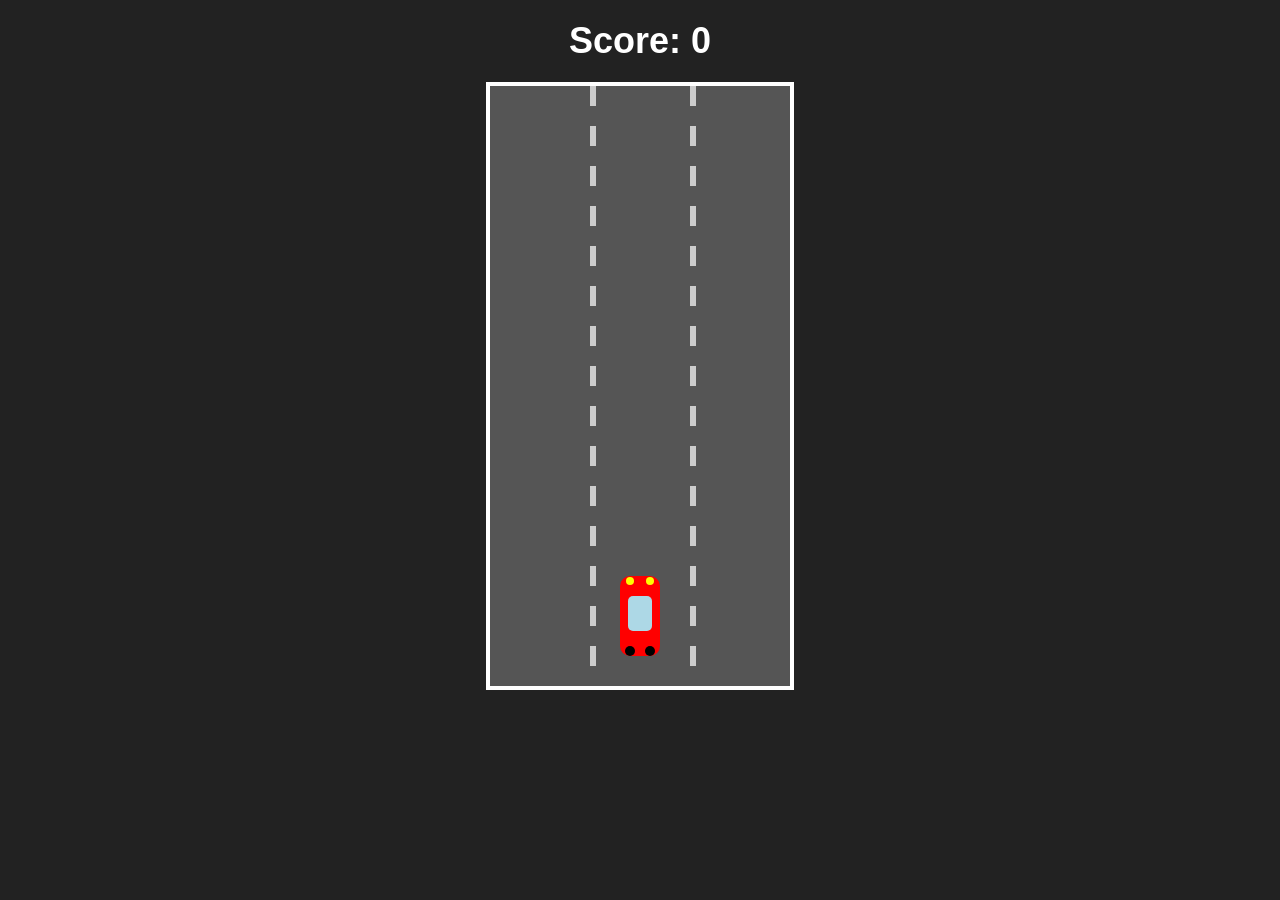
<file: aigame.html>
<!DOCTYPE html>
<html lang="en">
<head>
<meta charset="UTF-8">
<meta name="viewport" content="width=device-width, initial-scale=1.0">
<title>Lane Racing Game</title>
<style>
  body {
    margin: 0;
    overflow: hidden;
    background: #222;
    color: white;
    font-family: Arial, sans-serif;
  }

  #score {
    margin: 20px auto 10px auto;
    font-size: 36px;
    font-weight: bold;
    text-align: center;
    width: 300px;
  }

  #game {
    position: relative;
    width: 300px;
    height: 600px;
    margin: 20px auto;
    background: #555;
    border: 4px solid white;
  }

  .lane-line {
    position: absolute;
    width: 6px;
    height: 100%;
    background: repeating-linear-gradient(
      to bottom,
      white 0px,
      white 20px,
      transparent 20px,
      transparent 40px
    );
    opacity: 0.7;
  }

  .lane-line.left { left: 100px; }
  .lane-line.right { left: 200px; }

  .car {
    position: absolute;
    width: 60px;
    height: 100px;
    background-size: cover;
    background-position: center;
  }

  #player {
    bottom: 20px;
    left: 120px;
    transition: left 0.15s ease;
    background-image: url('data:image/svg+xml;utf8,<svg xmlns="http://www.w3.org/2000/svg" width="60" height="100"><rect x="10" y="10" width="40" height="80" rx="10" fill="red"/><rect x="18" y="30" width="24" height="35" rx="5" fill="lightblue"/><circle cx="20" cy="15" r="4" fill="yellow"/><circle cx="40" cy="15" r="4" fill="yellow"/><circle cx="20" cy="85" r="5" fill="black"/><circle cx="40" cy="85" r="5" fill="black"/></svg>');
  }

  .obstacle {
    top: -120px;
    background-image: url('data:image/svg+xml;utf8,<svg xmlns="http://www.w3.org/2000/svg" width="60" height="100"><rect x="10" y="10" width="40" height="80" rx="10" fill="yellow"/><rect x="18" y="20" width="24" height="40" rx="5" fill="black"/><circle cx="20" cy="85" r="5" fill="black"/><circle cx="40" cy="85" r="5" fill="black"/></svg>');
  }

  #gameOver {
    position: absolute;
    top: 0;
    left: 0;
    width: 100%;
    height: 100%;
    background: rgba(0,0,0,0.85);
    display: none;
    flex-direction: column;
    justify-content: center;
    align-items: center;
    z-index: 1000;
  }

  #gameOver button {
    padding: 10px 20px;
    font-size: 18px;
    border: none;
    border-radius: 8px;
    background: #00c853;
    color: white;
    cursor: pointer;
  }
</style>
</head>
<body>

<div id="score">Score: 0</div>

<div id="game">
  <div class="lane-line left"></div>
  <div class="lane-line right"></div>
  <div id="player" class="car"></div>

  <div id="gameOver">
    <h2>Game Over</h2>
    <button onclick="restartGame()">Restart</button>
  </div>
</div>

<script>
  const player = document.getElementById("player");
  const game = document.getElementById("game");
  const scoreDisplay = document.getElementById("score");
  const gameOverScreen = document.getElementById("gameOver");

  const lanes = [20, 120, 220];
  let currentLane = 1;
  let score = 0;
  let speed = 3.5;
  let running = true;

  document.addEventListener("keydown", (e) => {
    if (!running) return;
    if (e.key === "ArrowLeft" && currentLane > 0) currentLane--;
    if (e.key === "ArrowRight" && currentLane < 2) currentLane++;
    player.style.left = lanes[currentLane] + "px";
  });

  function createObstacleRow() {
    // ensure at least one open lane
    let blocked = [false, false, false];
    let blocks = Math.random() < 0.6 ? 1 : 2;

    while (blocks > 0) {
      let lane = Math.floor(Math.random() * 3);
      if (!blocked[lane]) {
        blocked[lane] = true;
        blocks--;
      }
    }

    if (blocked.every(b => b)) {
      blocked[Math.floor(Math.random() * 3)] = false;
    }

    blocked.forEach((b, lane) => {
      if (b) {
        const obs = document.createElement("div");
        obs.classList.add("car", "obstacle");
        obs.style.left = lanes[lane] + "px";
        obs.dataset.lane = lane;
        obs.style.top = "-120px";
        game.appendChild(obs);
        obstacles.push(obs);
      }
    });
  }

  let obstacles = [];
  let spawnTimer = 0;

  function endGame() {
    running = false;
    gameOverScreen.style.display = "flex";
  }

  function restartGame() {
    obstacles.forEach(o => o.remove());
    obstacles = [];
    score = 0;
    speed = 3.5;
    currentLane = 1;
    player.style.left = lanes[currentLane] + "px";
    scoreDisplay.textContent = "Score: 0";
    gameOverScreen.style.display = "none";
    running = true;
    gameLoop();
  }

  function gameLoop() {
    if (!running) return;

    spawnTimer++;
    if (spawnTimer > 80) { // slower, fairer spawning
      createObstacleRow();
      spawnTimer = 0;
    }

    obstacles.forEach((obs, index) => {
      let top = parseFloat(obs.style.top);
      top += speed;
      obs.style.top = top + "px";

      if (top > 600) {
        obs.remove();
        obstacles.splice(index, 1);
        score++;
        scoreDisplay.textContent = "Score: " + score;

        if (score % 15 === 0) speed += 0.3; // slower difficulty ramp
      }

      // corrected collision: BACK is safe, FRONT can crash
      const playerTop = 600 - 130;

      // define a FRONT danger zone (top/front of the car)
      const frontZoneEnd = playerTop + 50; // only top ~50px is dangerous

      if (
        top + 90 > playerTop && // obstacle reaches player area
        top < frontZoneEnd &&   // only count if hitting the front
        parseInt(obs.dataset.lane) === currentLane
      ) {
        endGame();
      }
    });

    requestAnimationFrame(gameLoop);
  }

  gameLoop();
</script>

</body>
</html>
</file>
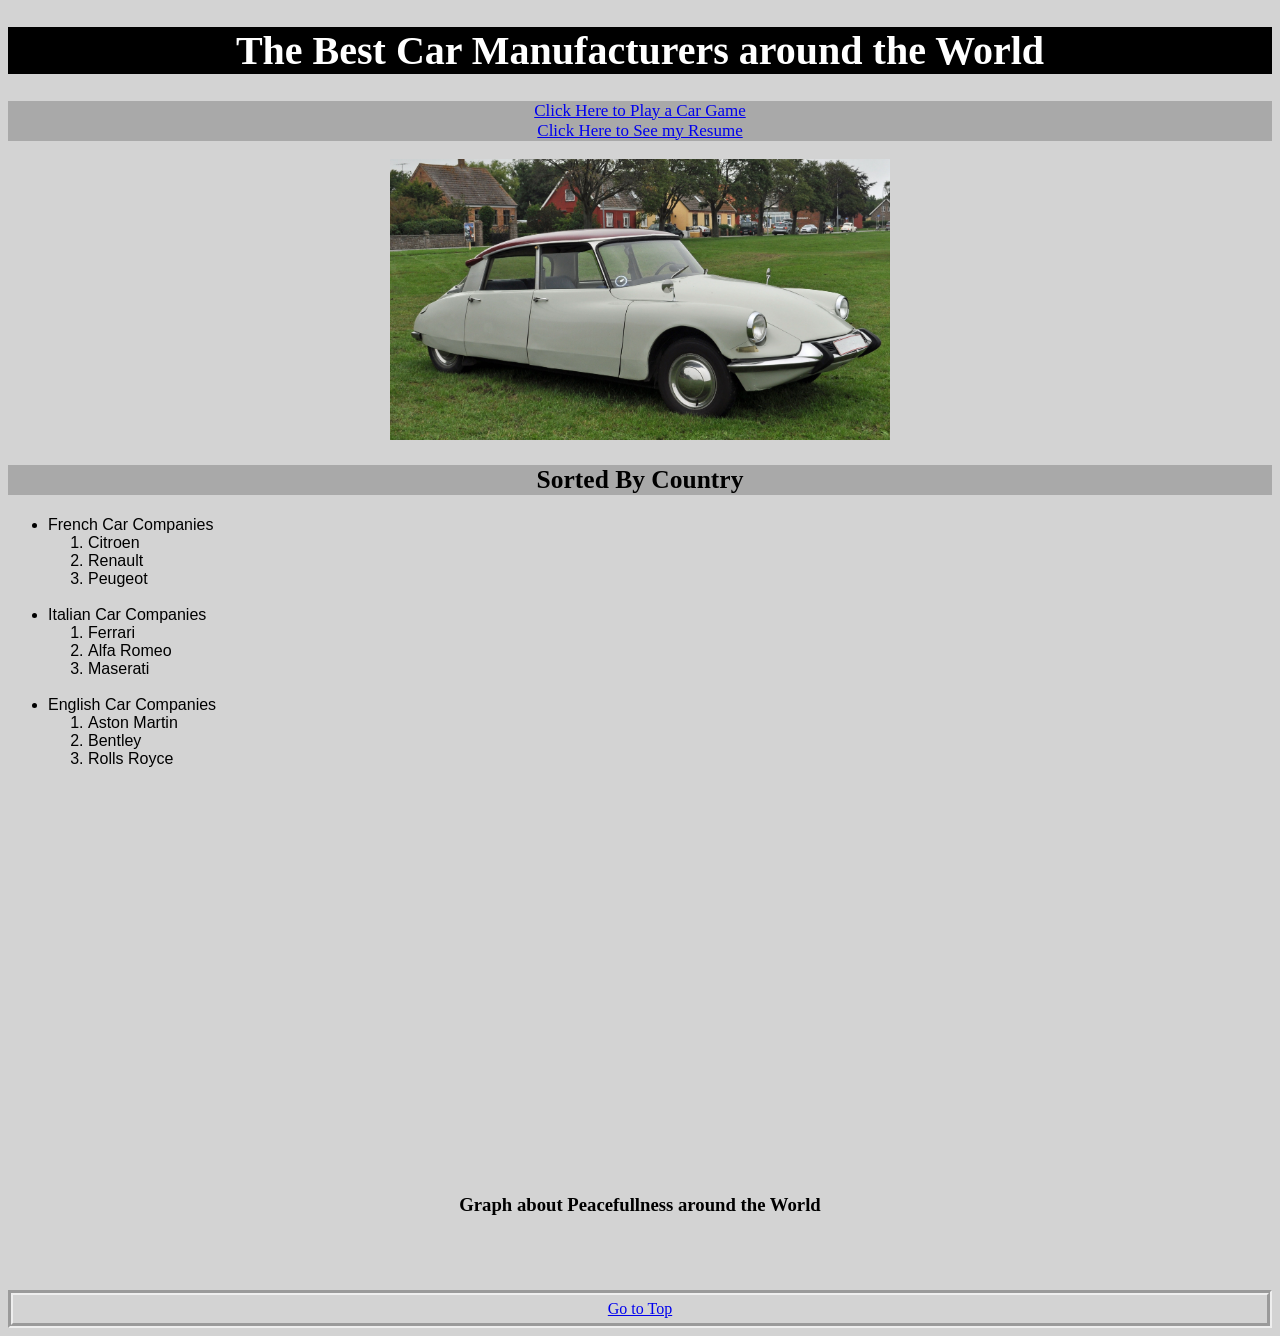
<file: fromscratch.html>
<!DOCTYPE html>
<html lang="en">
<head>
    <meta charset="UTF-8">
    <meta name="viewport" content="width=device-width, initial-scale=1.0">
    <title>Cars</title>
    <link href="css/mystyles.css" rel="stylesheet"
</head>
<body>
    <div class="first">
        <h1 id="top">The Best Car Manufacturers around the World</h1>
    </div> 
    <div class="subhead">
        <a href= aigame.html>Click Here to Play a Car Game</a>
    </div> 
    <div class="subhead">
        <a href="index.html">Click Here to See my Resume</a>
    </div>
         
    <br>
    <div class ="image">
        <img src="assets/img/citroends.jpg" alt="picture of car" width="500">
    </div>
    <div class="subhead">
        <h2>Sorted By Country</h2>
    </div>
    <div class="info">
        <ul>
        <li>French Car Companies</li>
        <ol>
            <li>Citroen</li>
            <li>Renault</li>
            <li>Peugeot</li>
        </ol>
        <br>
        <li>Italian Car Companies</li>
        <ol>
            <li>Ferrari</li>
            <li>Alfa Romeo</li>
            <li>Maserati</li>
        </ol>
        <br>
        <li>English Car Companies</li>
        <ol>
            <li>Aston Martin</li>
            <li>Bentley</li>
            <li>Rolls Royce</li>
        </ol>
    </ul>
    </div>
    <br>
    <div class="video">
        <iframe width="560" height="315" 
    src="https://www.youtube.com/embed/SPk7lpYWVV8" 
    title="YouTube video player" 
    frameborder="0" 
    allow="accelerometer; autoplay; clipboard-write; encrypted-media; gyroscope; picture-in-picture" 
    allowfullscreen>
</iframe>
    </div>
<br><br><br>
    <div class="graph">
       <h3>
        Graph about Peacefullness around the World
       </h3> 
    </div>
    <div class="tableau-container">
        <div class='tableauPlaceholder' id='viz1776126657938' style='position: relative'><noscript><a href='#'><img alt='DASHBOARD ' src='https:&#47;&#47;public.tableau.com&#47;static&#47;images&#47;GT&#47;GT3QN58NF&#47;1_rss.png' style='border: none' /></a></noscript><object class='tableauViz'  style='display:none;'><param name='host_url' value='https%3A%2F%2Fpublic.tableau.com%2F' /> <param name='embed_code_version' value='3' /> <param name='path' value='shared&#47;GT3QN58NF' /> <param name='toolbar' value='yes' /><param name='static_image' value='https:&#47;&#47;public.tableau.com&#47;static&#47;images&#47;GT&#47;GT3QN58NF&#47;1.png' /> <param name='animate_transition' value='yes' /><param name='display_static_image' value='yes' /><param name='display_spinner' value='yes' /><param name='display_overlay' value='yes' /><param name='display_count' value='yes' /><param name='language' value='en-US' /><param name='filter' value='_gl=1*tby9yv*_ga*NTkxNDk4NzAzLjE3NzM1MjY3MjI.*_ga_8YLN0SNXVS*czE3NzYxMjY1MDQkbzIkZzEkdDE3NzYxMjY2MTkkajYwJGwwJGgw*_gcl_au*MTEzMDA2OTM2Ny4xNzczNTI2NzIyLjU2NjI5ODEwLjE3NzM1MjY4MDEuMTc3MzUyNjgwMA..' /></object></div>                <script type='text/javascript'>                    var divElement = document.getElementById('viz1776126657938');                    var vizElement = divElement.getElementsByTagName('object')[0];                    vizElement.style.width='1150px';vizElement.style.height='2027px';                    var scriptElement = document.createElement('script');                    scriptElement.src = 'https://public.tableau.com/javascripts/api/viz_v1.js';                    vizElement.parentNode.insertBefore(scriptElement, vizElement);                </script>
    </div>
<br><br><br>
<div class="foot">
    <a href="#top">Go to Top</a>
</div>
</body>
</html>
</file>
<file: css/mystyles.css>
body{
    background-color: lightgrey
}

.first{
    text-align: center;
    font-family: cursive;
    font-size: 20px;
    background-color: black;
    color: white;
}

.subhead{
    text-align: center;
    font-family: cursive;
    font-size: 17px;
    background-color: darkgray
}

.image{
    text-align: center;
}

.info{
    font-family:'Franklin Gothic Medium', 'Arial Narrow', Arial, sans-serif
}

.video{
    text-align: center;

}

.foot{
    text-align: center;
    border-style: groove;
    border-width: 5px;
    padding: 5px;
}

.graph{
    text-align: center;
}

.tableau-container {
    display: flex;
    justify-content: center;
    margin-top: 20px;
}
</file>
